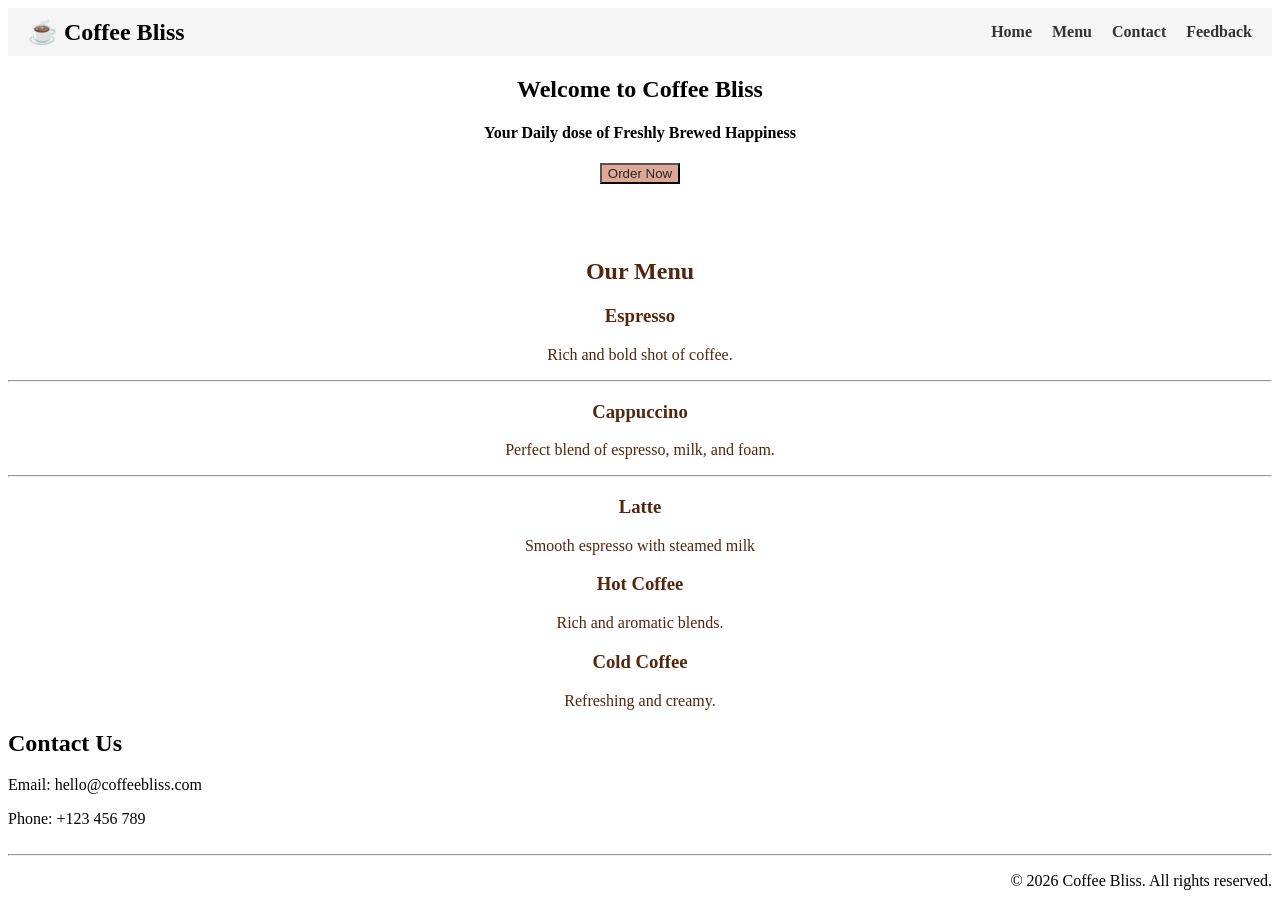
<file: Projects/Projects/Coffee/index.html>
<!DOCTYPE html>
<html lang="en">

<head>
    <meta charset="UTF-8">
    <meta name="viewport" content="width=device-width, initial-scale=1.0">
    <title style="font-family: 'PlayFair Display', sans-serif">☕ COFFEE Bliss</title>
    <link href="https://fonts.googleapis.com/css2?family=Poppins:wght@400;600&display=swap" rel="stylesheet">
</head>

<body>
    <!--Header Section -->
    <nav style="display:flex; justify-content:space-between; align-items:center; background:#f5f5f5; padding:10px 20px;">
        <h1 style="margin:0;" >☕ Coffee Bliss</h1>
        <ul style="list-style:none; margin:0; padding:0; display:flex;">
          <li style="margin-left:20px;"><a href="index.html" style="text-decoration:none; color:#333; font-weight:bold;">Home</a></li>
          <li style="margin-left:20px;"><a href="menu.html" style="text-decoration:none; color:#333; font-weight:bold;">Menu</a></li>
          <li style="margin-left:20px;"><a href="contact.html" style="text-decoration:none; color:#333; font-weight:bold;">Contact</a></li>
          <li style="margin-left:20px;"><a href="aboutUs.html" style="text-decoration:none; color:#333; font-weight:bold;">Feedback</a></li>
        </ul>
      </nav>
      
    <!--Home -->
    <!--Hero Section -->
    <section id="Home" style="text-align: center;">
        <h2>Welcome to Coffee Bliss</h2>
        <h4>Your Daily dose of Freshly Brewed Happiness</h4>
        <a href="menu.html">
            <button style="color: rgb(43, 40, 39);  ;background-color: rgb(221, 168, 149);">
                Order Now
            </button>

        </a>


        <p style="padding: 1.5%;">
    </section>
    <section style="text-align: center; color: rgb(82, 39, 14); ">
        <h2>Our Menu</h2>
        <div class="menu-item" style=" text-align: center;">
            <h3>Espresso</h3>

            <p>Rich and bold shot of coffee.</p>
            <hr>
        </div>
        <div class="menu-item" style=" text-align: center;">
            <h3>Cappuccino</h3>

            <p>Perfect blend of espresso, milk, and foam.</p>
            <hr>
        </div>
        <div class="menu-item" style="text-align: center;">
            <h3>Latte</h3>
            <p>Smooth espresso with steamed milk</p>
        </div>
        <div class="menu-items">
            <div class="item">
                <h3>Hot Coffee</h3>
                <p>Rich and aromatic blends.</p>
            </div>
            <div class="item">
                <h3>Cold Coffee</h3>
                <p>Refreshing and creamy.</p>
            </div>
        </div>
    </section>
    <section id="contact">
        <h2>Contact Us</h2>
        <p>Email: hello@coffeebliss.com</p>
        <p>Phone: +123 456 789</p>
    </section>

    <footer style="text-align: center; padding-top: 2px;">
        <hr>
        <p style="text-align: end;">&copy; 2026 Coffee Bliss. All rights reserved.</p>
    </footer>
</body>

</html>
</file>
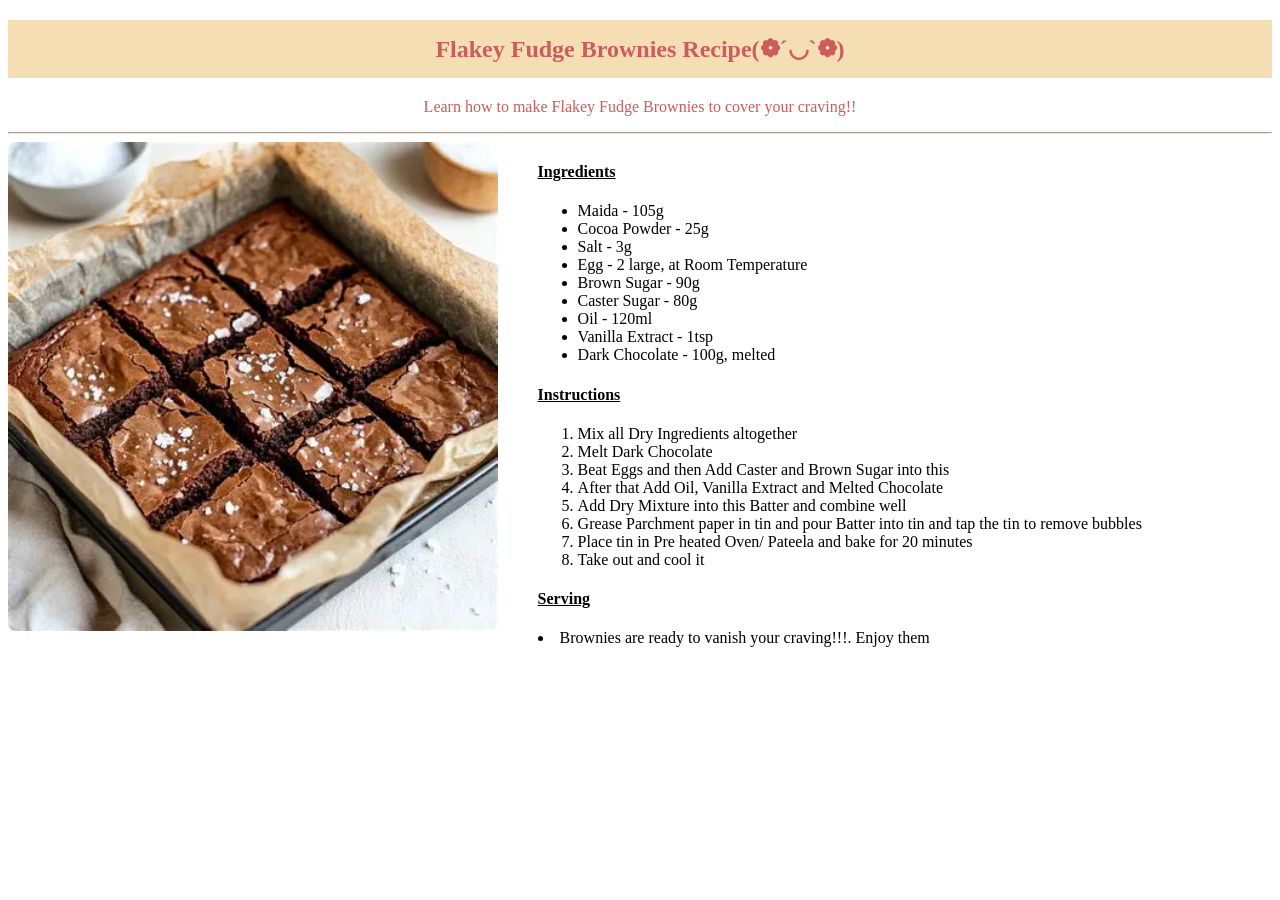
<file: Projects/Projects/Recipe/index.html>
<!doctype html>
<html lang="en">
  <head>
    <meta charset="UTF-8" />
    <meta name="viewport" content="width=device-width, initial-scale=1.0" />
    <title>Flakey Fudge Brownies Recipe</title>
  </head>
  <body>
    <div style="color: indianred; text-align: center">
      <header>
        <h2 style="background-color: wheat; padding: 15px">
        Flakey Fudge Brownies Recipe(❁´◡`❁)
      </h2>
      </header>
      
      <p>Learn how to make Flakey Fudge Brownies to cover your craving!!</p>
      <hr style="border-color: antiquewhite" />
    </div>

    <div
      style="display: flex; gap: 40px; align-items: flex-start; flex-wrap: wrap"
    >
      <div style="flex: 1; min-width: 100px">
        <img
          src="brownies.webp"
          alt="Delicious flakey fudge brownies picture"
          style="width: 100%; height: auto; border-radius: 8px"
        />
      </div>

      <div style="flex: 1.5; min-width: 300px;">
        <h4><u>Ingredients</u></h4>
        <ul>
          <li>Maida - 105g</li>
          <li>Cocoa Powder - 25g</li>
          <li>Salt - 3g</li>
          <li>Egg - 2 large, at Room Temperature</li>
          <li>Brown Sugar - 90g</li>
          <li>Caster Sugar - 80g</li>
          <li>Oil - 120ml</li>
          <li>Vanilla Extract - 1tsp</li>
          <li>Dark Chocolate - 100g, melted</li>
        </ul>
        <u><h4>Instructions</h4></u>
        <ol>
          <li>Mix all Dry Ingredients altogether</li>
          <li>Melt Dark Chocolate</li>
          <li>Beat Eggs and then Add Caster and Brown Sugar into this</li>
          <li>After that Add Oil, Vanilla Extract and Melted Chocolate</li>
          <li>Add Dry Mixture into this Batter and combine well</li>
          <li>
            Grease Parchment paper in tin and pour Batter into tin and tap the
            tin to remove bubbles
          </li>
          <li>Place tin in Pre heated Oven/ Pateela and bake for 20 minutes</li>
          <li>Take out and cool it</li>
        </ol>
        <u>
          <h4>Serving</h4>
        </u>
        <li>Brownies are ready to vanish your craving!!!. Enjoy them</li>
      </div>
    </div>
  </body>
</html>
</file>
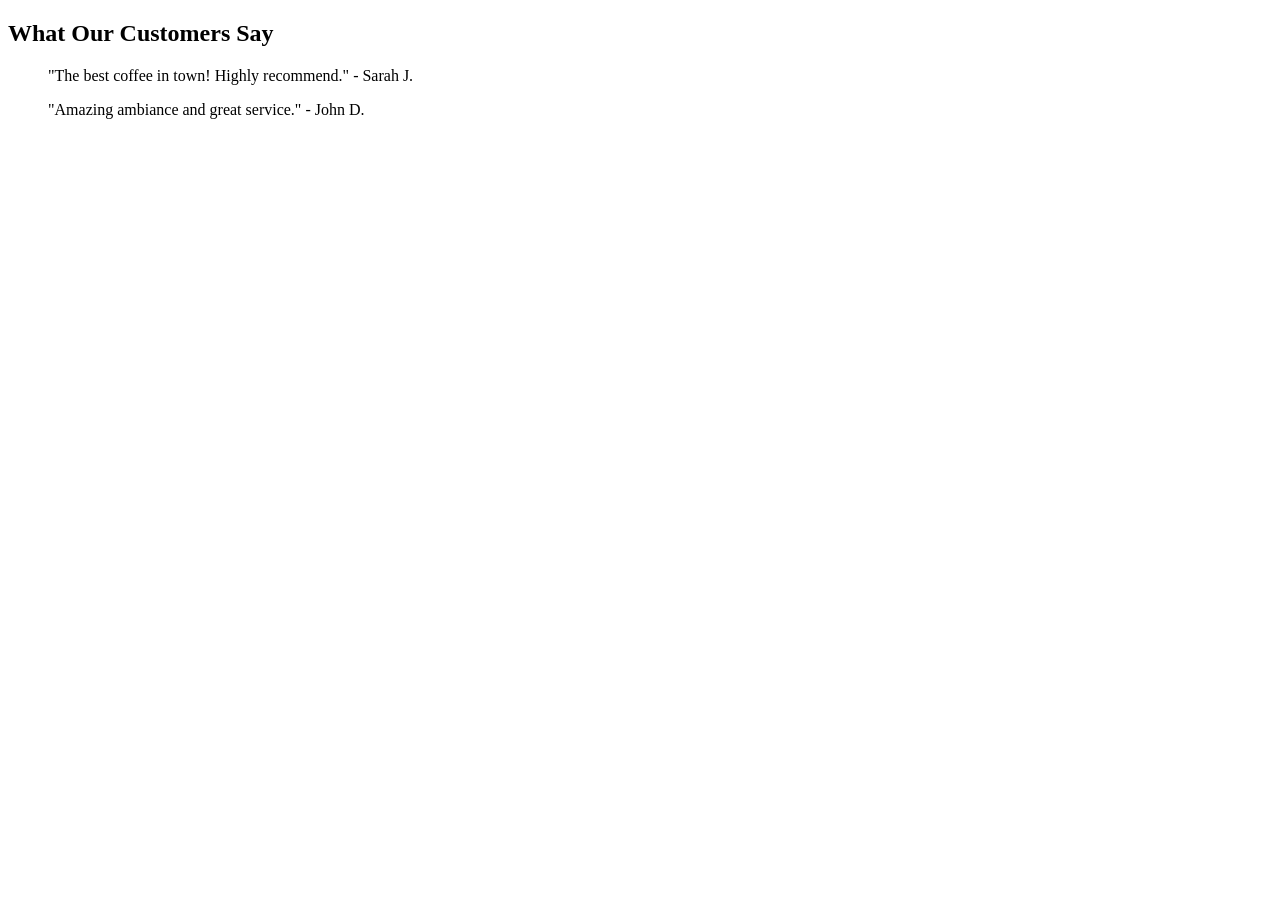
<file: Projects/Projects/Coffee/aboutUs.html>
<!DOCTYPE html>
<html lang="en">

<head>
    <meta charset="UTF-8">
    <meta name="viewport" content="width=device-width, initial-scale=1.0">
    <title>Document</title>
</head>

<body>
    <section>
        <h2>
            What Our Customers Say
        </h2>
        <blockquote>
            "The best coffee in town! Highly recommend."

            - Sarah J.
        </blockquote>
        <blockquote>
            "Amazing ambiance and great service."

            - John D.</blockquote>
    </section>
</body>

</html>
</file>
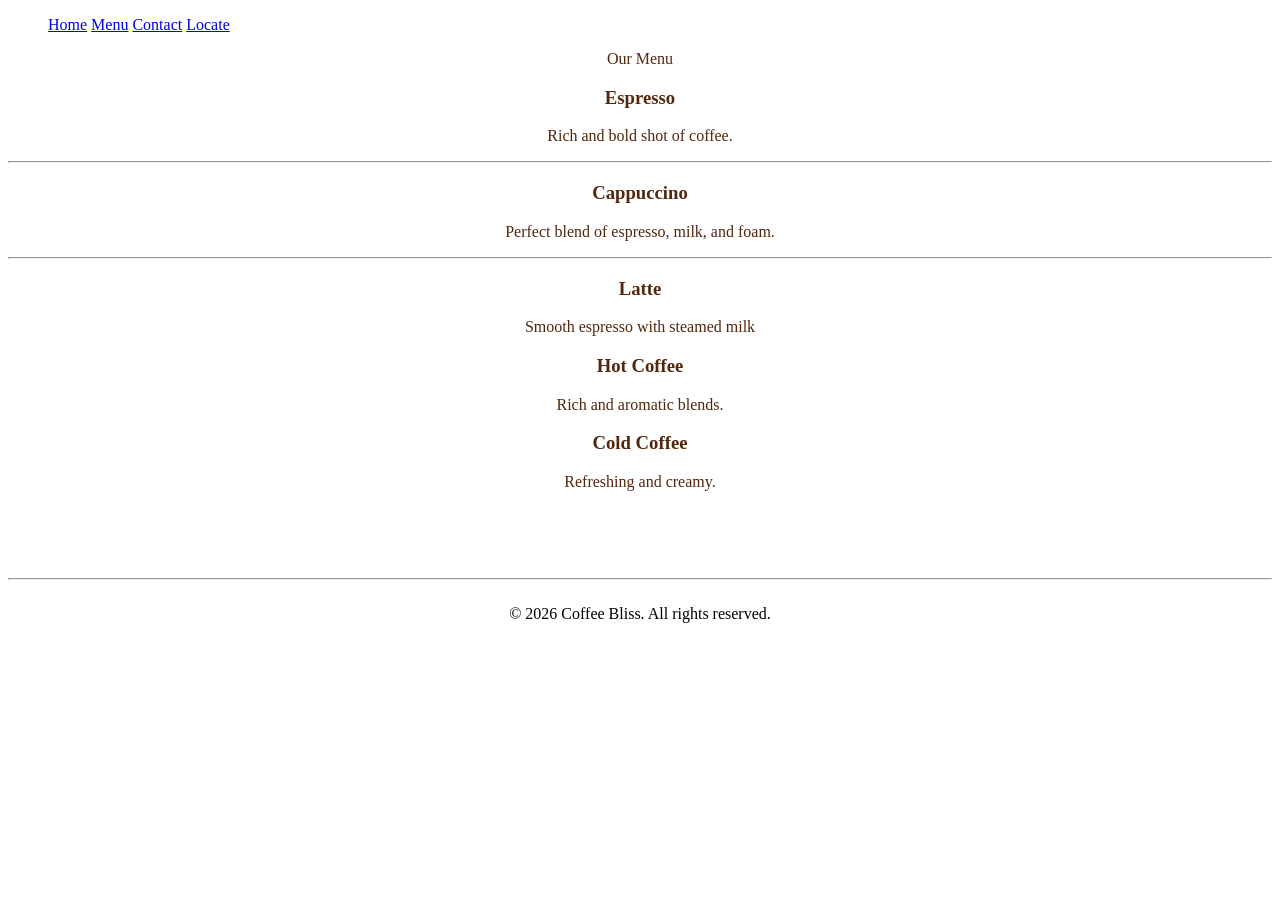
<file: Projects/Projects/Coffee/menu.html>
<!DOCTYPE html>
<html lang="en">

<head>
    <meta charset="UTF-8">
    <meta name="viewport" content="width=device-width, initial-scale=1.0">
    <title>Menu</title>
</head>

<body>
    
    <!--Home -->
    <nav>
        <ul class="menu-links">
            <a href="home.html">Home</a>
            <a href="menu.html">Menu</a>
            <a href="#">Contact</a>
            <a href="#">Locate</a>

        </ul>
    </nav>
    <!--Menu Section -->
    <section style="text-align: center; color: rgb(82, 39, 14);"> Our Menu
        <div class="menu-item" style=" text-align: center;">
            <h3>Espresso</h3>

            <p>Rich and bold shot of coffee.</p>
            <hr>
        </div>
        <div class="menu-item" style=" text-align: center;">
            <h3>Cappuccino</h3>

            <p>Perfect blend of espresso, milk, and foam.</p>
            <hr>
        </div>
        <div class="menu-item" style="text-align: center;">
            <h3>Latte</h3>
            <p>Smooth espresso with steamed milk</p>
        </div>
        <div class="menu-items">
            <div class="item">
                <h3>Hot Coffee</h3>
                <p>Rich and aromatic blends.</p>
            </div>
            <div class="item">
                <h3>Cold Coffee</h3>
                <p>Refreshing and creamy.</p>
            </div>
        </div>
    </section>
    <!--Footer-->
    <footer style="text-align: center; padding-top: 5%;">
        <hr>
        <p style="padding-top: 0.7%; text-align: center;">&copy; 2026 Coffee Bliss. All rights reserved.</p>
    </footer>

</body>

</html>
</file>
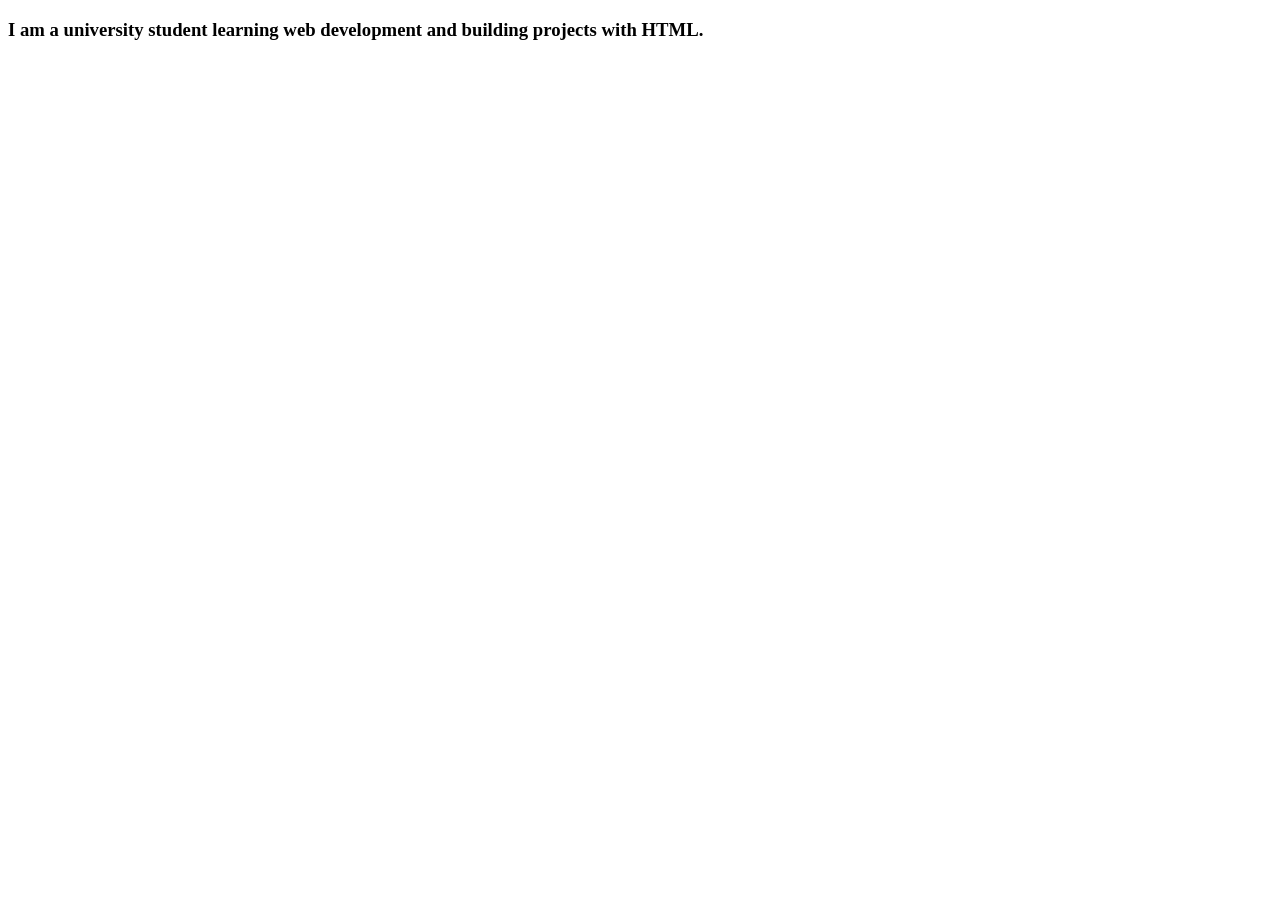
<file: Projects/Projects/portfolio/about.html>
<!DOCTYPE html>
<html lang="en">
<head>
    <meta charset="UTF-8">
    <meta name="viewport" content="width=device-width, initial-scale=1.0">
    <title>About</title>
</head>
<body>
    <h3><p>I am a university student learning web development and building projects with HTML.</p></h3>
</body>
</html>
</file>
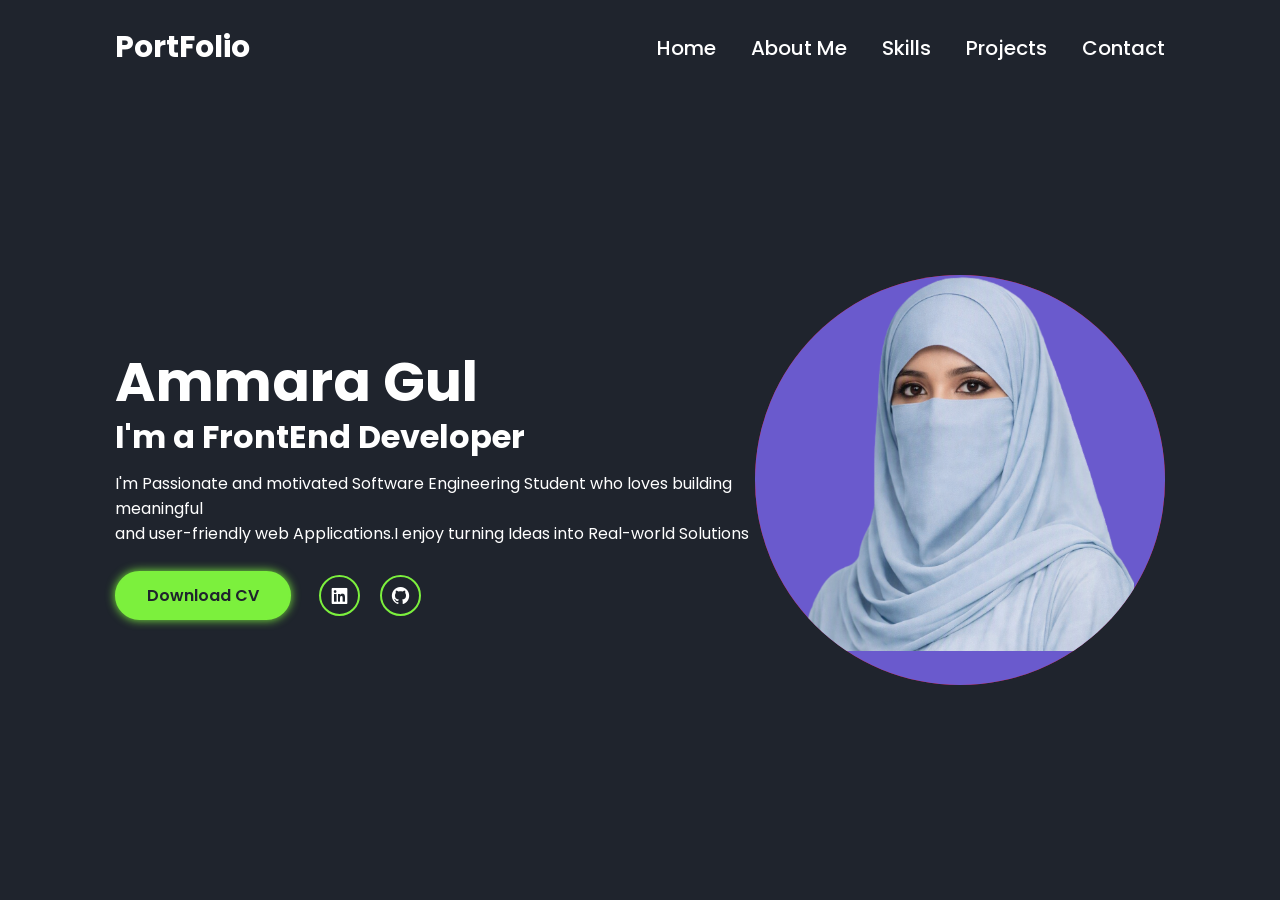
<file: Projects/Projects/portfolio/portfolio.html>
<!doctype html>
<html lang="en">
  <head>
    <meta charset="UTF-8" />
    <meta name="viewport" content="width=device-width, initial-scale=1.0" />
    <title>Personal Portfolio</title>
    <link
      href="https://unpkg.com/boxicons@2.1.4/css/boxicons.min.css"
      rel="stylesheet"
    />
    <link rel="stylesheet" href="style.css" />
  </head>
  <body>
    <!--<h1 style="color: rgb(226, 107, 107)">Ammara Gul</h1>
      <p>
        FrontEnd Developer | Future Java Full Stack Developer | Software
        Engineering Student
      </p>
    -->
    <nav class="navbar">
      <a href="#" class="logo">PortFolio</a>
      <ul>
        <li>
          <a href="portfolio.html" class="active">Home</a>
        </li>
        <li>
          <a href="about.html">About Me</a>
        </li>
        <li>
          <a href="skills.html">Skills</a>
        </li>
        <li>
          <a href="projects.html">Projects</a>
        </li>
        <li>
          <a href="contact.html">Contact</a>
        </li>
      </ul>
    </nav>

    <section class="home">
      <div class="home-info">
        <h1>Ammara Gul</h1>
        <h2>I'm a FrontEnd Developer</h2>
        <p>
          I'm Passionate and motivated Software Engineering Student who loves
          building meaningful <br />
          and user-friendly web Applications.I enjoy turning Ideas into
          Real-world Solutions
        </p>
        <div class="btn-soci">
          <a href="#" class="btn">Download CV</a>
          <div class="soci">
            <a href="https://www.linkedin.com/in/ammara-gul56/"
              ><i class="bx bxl-linkedin-square"></i
            ></a>
            <a href="https://github.com/Ammara-aziz"
              ><i class="bx bxl-github"></i
            ></a>
            <!--<a href="https://github.com/Ammara-aziz"><i class="bx bxl-twitter-x" ></i></a>-->
          </div>
        </div>
      </div>

      <div class="home-img">
        <div class="img-box">
          <div class="img-item">
            <img src="picture.png" alt="" />
          </div>
        </div>
      </div>
    </section>

    <!--
    <div>
      <h2>Skills</h2>
      <button>HTML</button> | <button>CSS</button> |
      <button>JavaScript</button> | <button>TypeScript</button> |
      <button>Next.js</button> | <button>Java</button> | <button>Python</button>
    </div>
    -->
  </body>
</html>
</file>
<file: Projects/Projects/portfolio/style.css>
@import url("https://fonts.googleapis.com/css2?family=Poppins:wght@300;400;500;600;700;800;900&display=swap");
* {
  margin: 0;
  padding: 0;
  box-sizing: border-box;
  font-family: "Poppins", sans-serif;
}

body {
  background: #1f242d;
}

a {
  color: #fff;
  text-decoration: none;
}

.navbar {
  position: fixed;
  left: 0;
  top: 0;
  padding: 25px 9%;
  width: 100%;
  display: flex;
  align-items: center;
  justify-content: space-between;
  z-index: 100;
}
.navbar .logo {
  font-size: 30px;
  font-weight: 700;
}
.navbar ul {
  display: flex;
}

.navbar ul li {
  list-style: none;
  margin-left: 35px;
}
.navbar ul li a {
  font-size: 20px;
  font-weight: 500;
  transition: 0.5s;
}
.navbar ul li:hover a,
.navbar ul li.active a {
  color: #7cf03d;
}

.home {
    display: flex;
    align-items: center;
    height: 100vh;
    padding: 60px 9% 0;
    color: #fff;
}
.home-info h1{
    font-size: 55px;

}
.home-info h2{
    font-size: 32px;
    margin-top: -10px;
}
.home-info p{
    font-size: 16px;
    margin: 10px 0 25px;
}
.home-info .btn-soci {
    display: flex;
    align-items: center;

}
.btn{
    display: inline-block;
    padding: 10px 30px;
    background: #7cf03d;
    border: 2px solid #7cf03d;
    border-radius: 40px;
    box-shadow: 0 0 10px #7cf03d;
    font-size: 16px;
    color: #1f242d;
    font-weight: 600;
    transition: .5s;
}
.btn:hover{
    background: transparent;
    color: #7cf03d;
    box-shadow: none;
}
.home-info .btn-soci .soci{
    margin-left: 20px;
}
.home-info .btn-soci .soci a{
    display: inline-flex;
    padding: 8px;
    border-radius: 50%;
    border: 2px solid #7cf03d;
    font-size: 21px;
    margin: 0 8px;
    transition: .5s;
}
.home-info .btn-soci .soci a:hover {
    box-shadow: 0 0 10px #7cf03d;
    color: #1f242d;
    background: #7cf03d;

}

.home-img .img-box {
  width:32vw;
  height: 32vw;
  background: red;
  border-radius: 50%;

}
.home-img .img-box .img-item {
  position: relative;
  width: 100%;
  height: 100%;
  background: slateblue;
  border-radius: 50%;
  display: flex;
  justify-content: center;
  overflow: hidden;
}
.home-img .img-box .img-item img{
  position: absolute;
  display: block;
  width: 85%;
  object-fit: cover;
}
</file>
